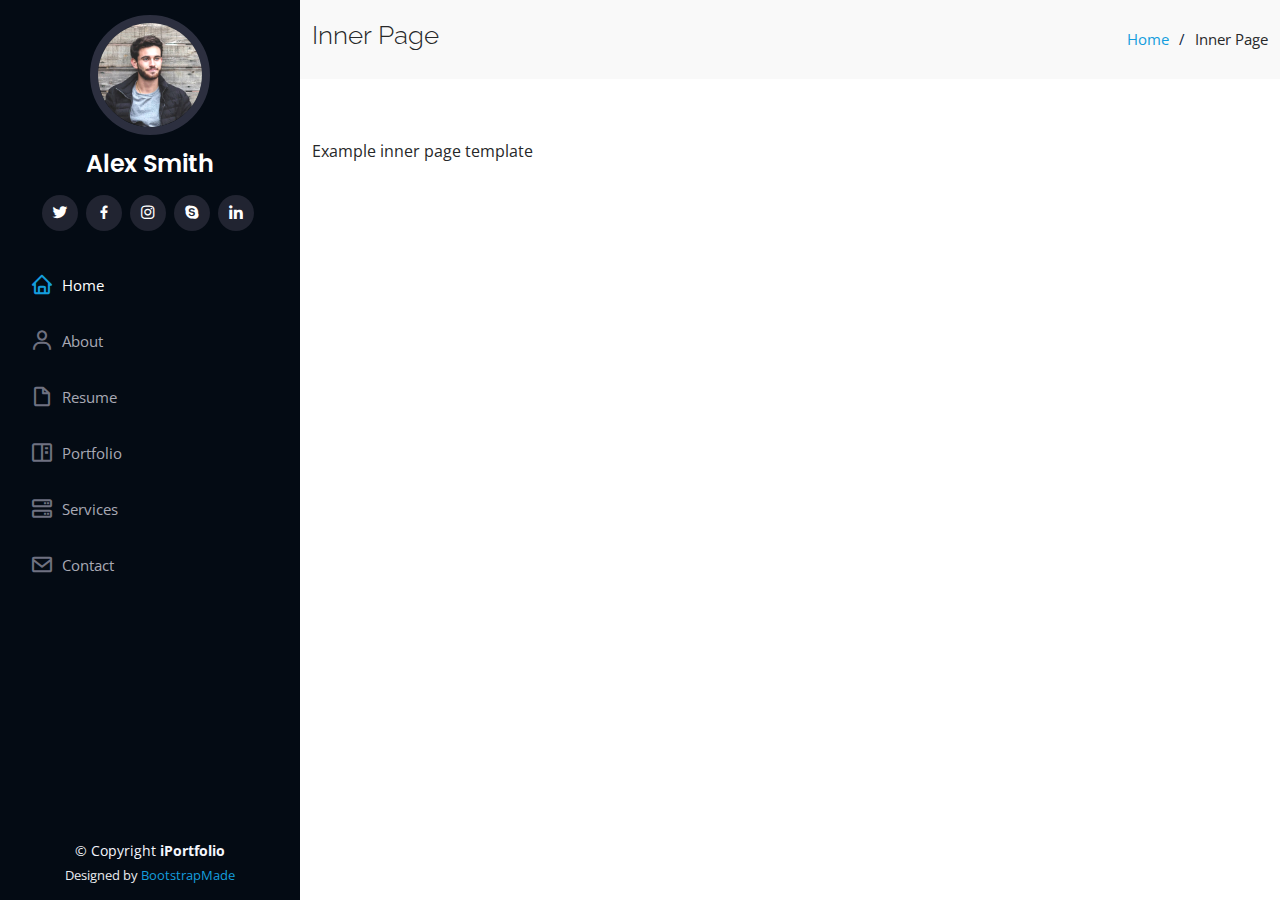
<file: iPortfolio/inner-page.html>
<!DOCTYPE html>
<html lang="en">

<head>
  <meta charset="utf-8">
  <meta content="width=device-width, initial-scale=1.0" name="viewport">

  <title>Inner Page - iPortfolio Bootstrap Template</title>
  <meta content="" name="description">
  <meta content="" name="keywords">

  <!-- Favicons -->
  <link href="assets/img/favicon.png" rel="icon">
  <link href="assets/img/apple-touch-icon.png" rel="apple-touch-icon">

  <!-- Google Fonts -->
  <link href="https://fonts.googleapis.com/css?family=Open+Sans:300,300i,400,400i,600,600i,700,700i|Raleway:300,300i,400,400i,500,500i,600,600i,700,700i|Poppins:300,300i,400,400i,500,500i,600,600i,700,700i" rel="stylesheet">

  <!-- Vendor CSS Files -->
  <link href="assets/vendor/aos/aos.css" rel="stylesheet">
  <link href="assets/vendor/bootstrap/css/bootstrap.min.css" rel="stylesheet">
  <link href="assets/vendor/bootstrap-icons/bootstrap-icons.css" rel="stylesheet">
  <link href="assets/vendor/boxicons/css/boxicons.min.css" rel="stylesheet">
  <link href="assets/vendor/glightbox/css/glightbox.min.css" rel="stylesheet">
  <link href="assets/vendor/swiper/swiper-bundle.min.css" rel="stylesheet">

  <!-- Template Main CSS File -->
  <link href="assets/css/style.css" rel="stylesheet">

  <!-- =======================================================
  * Template Name: iPortfolio - v3.9.1
  * Template URL: https://bootstrapmade.com/iportfolio-bootstrap-portfolio-websites-template/
  * Author: BootstrapMade.com
  * License: https://bootstrapmade.com/license/
  ======================================================== -->
</head>

<body>

  <!-- ======= Mobile nav toggle button ======= -->
  <i class="bi bi-list mobile-nav-toggle d-xl-none"></i>

  <!-- ======= Header ======= -->
  <header id="header">
    <div class="d-flex flex-column">

      <div class="profile">
        <img src="assets/img/profile-img.jpg" alt="" class="img-fluid rounded-circle">
        <h1 class="text-light"><a href="index.html">Alex Smith</a></h1>
        <div class="social-links mt-3 text-center">
          <a href="#" class="twitter"><i class="bx bxl-twitter"></i></a>
          <a href="#" class="facebook"><i class="bx bxl-facebook"></i></a>
          <a href="#" class="instagram"><i class="bx bxl-instagram"></i></a>
          <a href="#" class="google-plus"><i class="bx bxl-skype"></i></a>
          <a href="#" class="linkedin"><i class="bx bxl-linkedin"></i></a>
        </div>
      </div>

      <nav id="navbar" class="nav-menu navbar">
        <ul>
          <li><a href="#hero" class="nav-link scrollto active"><i class="bx bx-home"></i> <span>Home</span></a></li>
          <li><a href="#about" class="nav-link scrollto"><i class="bx bx-user"></i> <span>About</span></a></li>
          <li><a href="#resume" class="nav-link scrollto"><i class="bx bx-file-blank"></i> <span>Resume</span></a></li>
          <li><a href="#portfolio" class="nav-link scrollto"><i class="bx bx-book-content"></i> <span>Portfolio</span></a></li>
          <li><a href="#services" class="nav-link scrollto"><i class="bx bx-server"></i> <span>Services</span></a></li>
          <li><a href="#contact" class="nav-link scrollto"><i class="bx bx-envelope"></i> <span>Contact</span></a></li>
        </ul>
      </nav><!-- .nav-menu -->
    </div>
  </header><!-- End Header -->

  <main id="main">

    <!-- ======= Breadcrumbs ======= -->
    <section class="breadcrumbs">
      <div class="container">

        <div class="d-flex justify-content-between align-items-center">
          <h2>Inner Page</h2>
          <ol>
            <li><a href="index.html">Home</a></li>
            <li>Inner Page</li>
          </ol>
        </div>

      </div>
    </section><!-- End Breadcrumbs -->

    <section class="inner-page">
      <div class="container">
        <p>
          Example inner page template
        </p>
      </div>
    </section>

  </main><!-- End #main -->

  <!-- ======= Footer ======= -->
  <footer id="footer">
    <div class="container">
      <div class="copyright">
        &copy; Copyright <strong><span>iPortfolio</span></strong>
      </div>
      <div class="credits">
        <!-- All the links in the footer should remain intact. -->
        <!-- You can delete the links only if you purchased the pro version. -->
        <!-- Licensing information: https://bootstrapmade.com/license/ -->
        <!-- Purchase the pro version with working PHP/AJAX contact form: https://bootstrapmade.com/iportfolio-bootstrap-portfolio-websites-template/ -->
        Designed by <a href="https://bootstrapmade.com/">BootstrapMade</a>
      </div>
    </div>
  </footer><!-- End  Footer -->

  <a href="#" class="back-to-top d-flex align-items-center justify-content-center"><i class="bi bi-arrow-up-short"></i></a>

  <!-- Vendor JS Files -->
  <script src="assets/vendor/purecounter/purecounter_vanilla.js"></script>
  <script src="assets/vendor/aos/aos.js"></script>
  <script src="assets/vendor/bootstrap/js/bootstrap.bundle.min.js"></script>
  <script src="assets/vendor/glightbox/js/glightbox.min.js"></script>
  <script src="assets/vendor/isotope-layout/isotope.pkgd.min.js"></script>
  <script src="assets/vendor/swiper/swiper-bundle.min.js"></script>
  <script src="assets/vendor/typed.js/typed.min.js"></script>
  <script src="assets/vendor/waypoints/noframework.waypoints.js"></script>
  <script src="assets/vendor/php-email-form/validate.js"></script>

  <!-- Template Main JS File -->
  <script src="assets/js/main.js"></script>

</body>

</html>
</file>
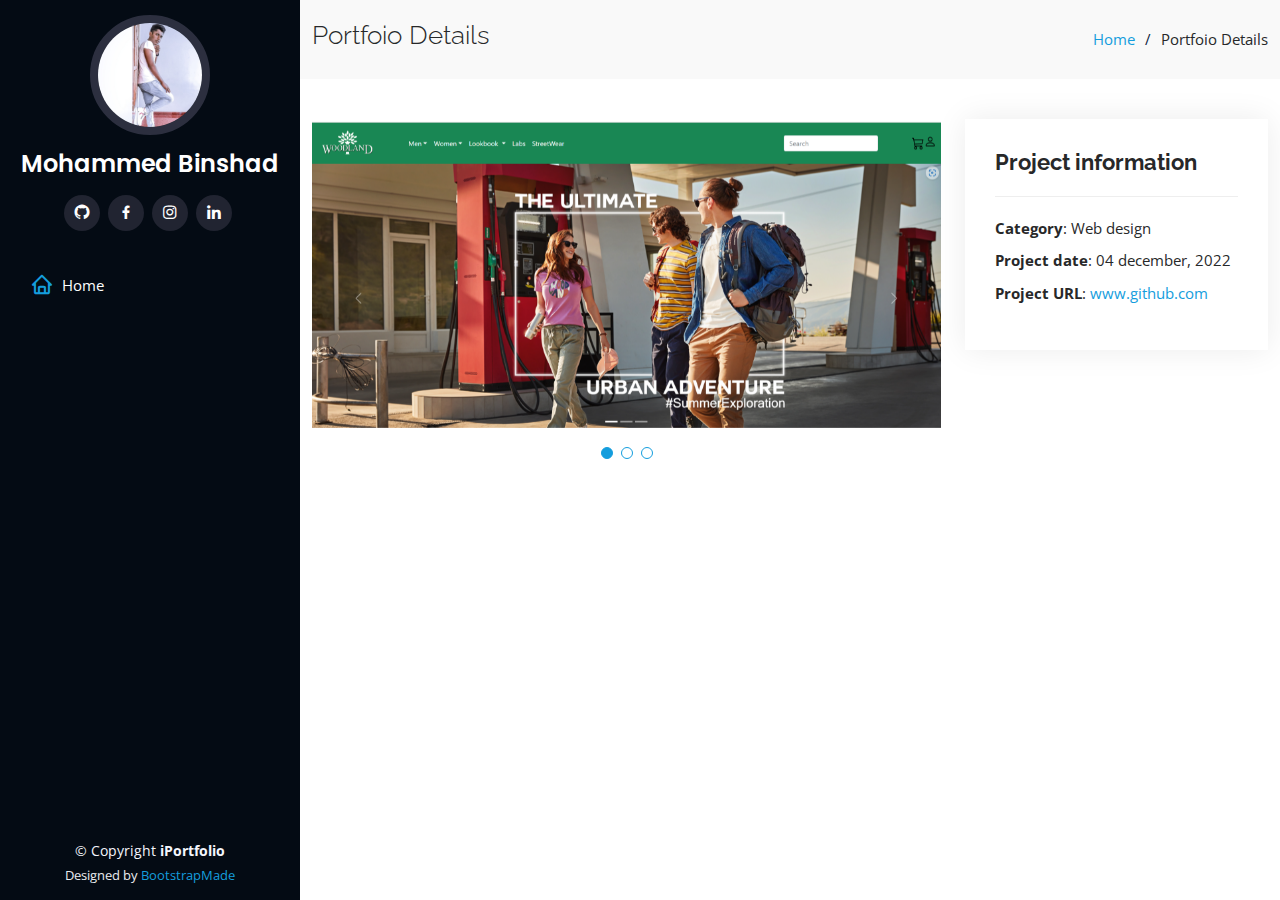
<file: iPortfolio/portfolio-details.html>
<!DOCTYPE html>
<html lang="en">

<head>
  <meta charset="utf-8">
  <meta content="width=device-width, initial-scale=1.0" name="viewport">

  <title>Portfolio Details - iPortfolio Bootstrap Template</title>
  <meta content="" name="description">
  <meta content="" name="keywords">

  <!-- Favicons -->
  <link href="assets/img/favicon.png" rel="icon">
  <link href="assets/img/apple-touch-icon.png" rel="apple-touch-icon">

  <!-- Google Fonts -->
  <link href="https://fonts.googleapis.com/css?family=Open+Sans:300,300i,400,400i,600,600i,700,700i|Raleway:300,300i,400,400i,500,500i,600,600i,700,700i|Poppins:300,300i,400,400i,500,500i,600,600i,700,700i" rel="stylesheet">

  <!-- Vendor CSS Files -->
  <link href="assets/vendor/aos/aos.css" rel="stylesheet">
  <link href="assets/vendor/bootstrap/css/bootstrap.min.css" rel="stylesheet">
  <link href="assets/vendor/bootstrap-icons/bootstrap-icons.css" rel="stylesheet">
  <link href="assets/vendor/boxicons/css/boxicons.min.css" rel="stylesheet">
  <link href="assets/vendor/glightbox/css/glightbox.min.css" rel="stylesheet">
  <link href="assets/vendor/swiper/swiper-bundle.min.css" rel="stylesheet">

  <!-- Template Main CSS File -->
  <link href="assets/css/style.css" rel="stylesheet">

  <!-- =======================================================
  * Template Name: iPortfolio - v3.9.1
  * Template URL: https://bootstrapmade.com/iportfolio-bootstrap-portfolio-websites-template/
  * Author: BootstrapMade.com
  * License: https://bootstrapmade.com/license/
  ======================================================== -->
</head>

<body>

  <!-- ======= Mobile nav toggle button ======= -->
  <i class="bi bi-list mobile-nav-toggle d-xl-none"></i>

  <!-- ======= Header ======= -->
  <header id="header">
    <div class="d-flex flex-column">

      <div class="profile">
        <img src="./p-assets/1670068437236.jpg" alt="" class="img-fluid rounded-circle">
        <h1 class="text-light"><a href="index.html">Mohammed Binshad </a></h1>
        <div class="social-links mt-3 text-center">
          <a href="https://github.com/binshad123" class="github"><i class="bx bxl-github"></i></a>
          <a href="https://www.facebook.com/mohammed.binshad.311" class="facebook"><i class="bx bxl-facebook"></i></a>
          <a href="https://www.instagram.com/sha_zbin/" class="instagram"><i class="bx bxl-instagram"></i></a>
          <a href="https://www.linkedin.com/in/mohammed-binshad-p-537195243/" class="linkedin"><i class="bx bxl-linkedin"></i></a>
        </div>
      </div>

      <nav id="navbar" class="nav-menu navbar">
        <ul>
          <li><a href="index.html" class="nav-link scrollto active"><i class="bx bx-home"></i> <span>Home</span></a></li>
   
        </ul>
      </nav><!-- .nav-menu -->
    </div>
  </header><!-- End Header -->

  <main id="main">

    <!-- ======= Breadcrumbs ======= -->
    <section id="breadcrumbs" class="breadcrumbs">
      <div class="container">

        <div class="d-flex justify-content-between align-items-center">
          <h2>Portfoio Details</h2>
          <ol>
            <li><a href="index.html">Home</a></li>
            <li>Portfoio Details</li>
          </ol>
        </div>

      </div>
    </section><!-- End Breadcrumbs -->

    <!-- ======= Portfolio Details Section ======= -->
    <section id="portfolio-details" class="portfolio-details">
      <div class="container">

        <div class="row gy-4">

          <div class="col-lg-8">
            <div class="portfolio-details-slider swiper">
              <div class="swiper-wrapper align-items-center">

                <div class="swiper-slide">
                  <img src="./p-assets/scrnts1.png" alt="">
                </div>

                <div class="swiper-slide">
                  <img src="./p-assets/scrnts2.png" alt="">
                </div>

                <div class="swiper-slide">
                  <img src="./p-assets/scrnts3.png" alt="">
                </div>

              </div>
              <div class="swiper-pagination"></div>
            </div>
          </div>

          <div class="col-lg-4">
            <div class="portfolio-info">
              <h3>Project information</h3>
              <ul>
                <li><strong>Category</strong>: Web design</li>
                
                <li><strong>Project date</strong>: 04 december, 2022</li>
                <li><strong>Project URL</strong>: <a href="https://github.com/binshad123">www.github.com</a></li>
              </ul>
            </div>
            <div class="portfolio-description">
             
              <p>
                
              </p>
            </div>
          </div>

        </div>

      </div>
    </section><!-- End Portfolio Details Section -->

  </main><!-- End #main -->

  <!-- ======= Footer ======= -->
  <footer id="footer">
    <div class="container">
      <div class="copyright">
        &copy; Copyright <strong><span>iPortfolio</span></strong>
      </div>
      <div class="credits">
        <!-- All the links in the footer should remain intact. -->
        <!-- You can delete the links only if you purchased the pro version. -->
        <!-- Licensing information: https://bootstrapmade.com/license/ -->
        <!-- Purchase the pro version with working PHP/AJAX contact form: https://bootstrapmade.com/iportfolio-bootstrap-portfolio-websites-template/ -->
        Designed by <a href="https://bootstrapmade.com/">BootstrapMade</a>
      </div>
    </div>
  </footer><!-- End  Footer -->

  <a href="#" class="back-to-top d-flex align-items-center justify-content-center"><i class="bi bi-arrow-up-short"></i></a>

  <!-- Vendor JS Files -->
  <script src="assets/vendor/purecounter/purecounter_vanilla.js"></script>
  <script src="assets/vendor/aos/aos.js"></script>
  <script src="assets/vendor/bootstrap/js/bootstrap.bundle.min.js"></script>
  <script src="assets/vendor/glightbox/js/glightbox.min.js"></script>
  <script src="assets/vendor/isotope-layout/isotope.pkgd.min.js"></script>
  <script src="assets/vendor/swiper/swiper-bundle.min.js"></script>
  <script src="assets/vendor/typed.js/typed.min.js"></script>
  <script src="assets/vendor/waypoints/noframework.waypoints.js"></script>
  <script src="assets/vendor/php-email-form/validate.js"></script>

  <!-- Template Main JS File -->
  <script src="assets/js/main.js"></script>

</body>

</html>
</file>
<file: iPortfolio/assets/css/style.css>
/**
* Template Name: iPortfolio - v3.9.1
* Template URL: https://bootstrapmade.com/iportfolio-bootstrap-portfolio-websites-template/
* Author: BootstrapMade.com
* License: https://bootstrapmade.com/license/
*/

/*--------------------------------------------------------------
# General
--------------------------------------------------------------*/
body {
  font-family: "Open Sans", sans-serif;
  color: #272829;
}

a {
  color: #149ddd;
  text-decoration: none;
}

a:hover {
  color: #37b3ed;
  text-decoration: none;
}

h1,
h2,
h3,
h4,
h5,
h6 {
  font-family: "Raleway", sans-serif;
}

/*--------------------------------------------------------------
# Back to top button
--------------------------------------------------------------*/
.back-to-top {
  position: fixed;
  visibility: hidden;
  opacity: 0;
  right: 15px;
  bottom: 15px;
  z-index: 996;
  background: #149ddd;
  width: 40px;
  height: 40px;
  border-radius: 50px;
  transition: all 0.4s;
}

.back-to-top i {
  font-size: 28px;
  color: #fff;
  line-height: 0;
}

.back-to-top:hover {
  background: #2eafec;
  color: #fff;
}

.back-to-top.active {
  visibility: visible;
  opacity: 1;
}

/*--------------------------------------------------------------
# Header
--------------------------------------------------------------*/
#header {
  position: fixed;
  top: 0;
  left: 0;
  bottom: 0;
  width: 300px;
  transition: all ease-in-out 0.5s;
  z-index: 9997;
  transition: all 0.5s;
  padding: 0 15px;
  background: #040b14;
  overflow-y: auto;
}

#header .profile img {
  margin: 15px auto;
  display: block;
  width: 120px;
  border: 8px solid #2c2f3f;
}

#header .profile h1 {
  font-size: 24px;
  margin: 0;
  padding: 0;
  font-weight: 600;
  -moz-text-align-last: center;
  text-align-last: center;
  font-family: "Poppins", sans-serif;
}

#header .profile h1 a,
#header .profile h1 a:hover {
  color: #fff;
  text-decoration: none;
}

#header .profile .social-links a {
  font-size: 18px;
  display: inline-block;
  background: #212431;
  color: #fff;
  line-height: 1;
  padding: 8px 0;
  margin-right: 4px;
  border-radius: 50%;
  text-align: center;
  width: 36px;
  height: 36px;
  transition: 0.3s;
}

#header .profile .social-links a:hover {
  background: #149ddd;
  color: #fff;
  text-decoration: none;
}

#main {
  margin-left: 300px;
}

@media (max-width: 1199px) {
  #header {
    left: -300px;
  }

  #main {
    margin-left: 0;
  }
}

/*--------------------------------------------------------------
# Navigation Menu
--------------------------------------------------------------*/
/* Desktop Navigation */
.nav-menu {
  padding: 30px 0 0 0;
}

.nav-menu * {
  margin: 0;
  padding: 0;
  list-style: none;
}

.nav-menu>ul>li {
  position: relative;
  white-space: nowrap;
}

.nav-menu a,
.nav-menu a:focus {
  display: flex;
  align-items: center;
  color: #a8a9b4;
  padding: 12px 15px;
  margin-bottom: 8px;
  transition: 0.3s;
  font-size: 15px;
}

.nav-menu a i,
.nav-menu a:focus i {
  font-size: 24px;
  padding-right: 8px;
  color: #6f7180;
}

.nav-menu a:hover,
.nav-menu .active,
.nav-menu .active:focus,
.nav-menu li:hover>a {
  text-decoration: none;
  color: #fff;
}

.nav-menu a:hover i,
.nav-menu .active i,
.nav-menu .active:focus i,
.nav-menu li:hover>a i {
  color: #149ddd;
}

/* Mobile Navigation */
.mobile-nav-toggle {
  position: fixed;
  right: 15px;
  top: 15px;
  z-index: 9998;
  border: 0;
  font-size: 24px;
  transition: all 0.4s;
  outline: none !important;
  background-color: #149ddd;
  color: #fff;
  width: 40px;
  height: 40px;
  display: inline-flex;
  align-items: center;
  justify-content: center;
  line-height: 0;
  border-radius: 50px;
  cursor: pointer;
}

.mobile-nav-active {
  overflow: hidden;
}

.mobile-nav-active #header {
  left: 0;
}

/*--------------------------------------------------------------
# Hero Section
--------------------------------------------------------------*/
#hero {
  width: 100%;
  height: 100vh;
  background: url("./1670068437236.jpg") top center;
  background-size: cover;
}

#hero:before {
  content: "";
  background: rgba(5, 13, 24, 0.3);
  position: absolute;
  bottom: 0;
  top: 0;
  left: 0;
  right: 0;
  z-index: 1;
}

#hero .hero-container {
  position: relative;
  z-index: 2;
  min-width: 300px;
}

#hero h1 {
  margin: 0 0 10px 0;
  font-size: 64px;
  font-weight: 700;
  line-height: 56px;
  color: #fff;
}

#hero p {
  color: #fff;
  margin-bottom: 50px;
  font-size: 26px;
  font-family: "Poppins", sans-serif;
}

#hero p span {
  color: #fff;
  padding-bottom: 4px;
  letter-spacing: 1px;
  border-bottom: 3px solid #149ddd;
}

@media (min-width: 1024px) {
  #hero {
    background-attachment: fixed;
  }
}

@media (max-width: 768px) {
  #hero h1 {
    font-size: 28px;
    line-height: 36px;
  }

  #hero h2 {
    font-size: 18px;
    line-height: 24px;
    margin-bottom: 30px;
  }
}

/*--------------------------------------------------------------
# Sections General
--------------------------------------------------------------*/
section {
  padding: 60px 0;
  overflow: hidden;
}

.section-bg {
  background: #f5f8fd;
}

.section-title {
  padding-bottom: 30px;
}

.section-title h2 {
  font-size: 32px;
  font-weight: bold;
  margin-bottom: 20px;
  padding-bottom: 20px;
  position: relative;
  color: #173b6c;
}

.section-title h2::after {
  content: "";
  position: absolute;
  display: block;
  width: 50px;
  height: 3px;
  background: #149ddd;
  bottom: 0;
  left: 0;
}

.section-title p {
  margin-bottom: 0;
}

/*--------------------------------------------------------------
# About
--------------------------------------------------------------*/
.about .content h3 {
  font-weight: 700;
  font-size: 26px;
  color: #173b6c;
}

.about .content ul {
  list-style: none;
  padding: 0;
}

.about .content ul li {
  margin-bottom: 20px;
  display: flex;
  align-items: center;
}

.about .content ul strong {
  margin-right: 10px;
}

.about .content ul i {
  font-size: 16px;
  margin-right: 5px;
  color: #149ddd;
  line-height: 0;
}

.about .content p:last-child {
  margin-bottom: 0;
}

/*--------------------------------------------------------------
# Facts
--------------------------------------------------------------*/
.facts {
  padding-bottom: 30px;
}

.facts .count-box {
  padding: 30px;
  width: 100%;
}

.facts .count-box i {
  display: block;
  font-size: 44px;
  color: #149ddd;
  float: left;
  line-height: 0;
}

.facts .count-box span {
  font-size: 48px;
  line-height: 40px;
  display: block;
  font-weight: 700;
  color: #050d18;
  margin-left: 60px;
}

.facts .count-box p {
  padding: 15px 0 0 0;
  margin: 0 0 0 60px;
  font-family: "Raleway", sans-serif;
  font-size: 14px;
  color: #122f57;
}

.facts .count-box a {
  font-weight: 600;
  display: block;
  margin-top: 20px;
  color: #122f57;
  font-size: 15px;
  font-family: "Poppins", sans-serif;
  transition: ease-in-out 0.3s;
}

.facts .count-box a:hover {
  color: #1f5297;
}

/*--------------------------------------------------------------
# Akills
--------------------------------------------------------------*/
.skills .progress {
  height: 60px;
  display: block;
  background: none;
  border-radius: 0;
}

.skills .progress .skill {
  padding: 0;
  margin: 0 0 6px 0;
  text-transform: uppercase;
  display: block;
  font-weight: 600;
  font-family: "Poppins", sans-serif;
  color: #050d18;
}

.skills .progress .skill .val {
  float: right;
  font-style: normal;
}

.skills .progress-bar-wrap {
  background: #dce8f8;
  height: 10px;
}

.skills .progress-bar {
  width: 1px;
  height: 10px;
  transition: 0.9s;
  background-color: #149ddd;
}

/*--------------------------------------------------------------
# Resume
--------------------------------------------------------------*/
.resume .resume-title {
  font-size: 26px;
  font-weight: 700;
  margin-top: 20px;
  margin-bottom: 20px;
  color: #050d18;
}

.resume .resume-item {
  padding: 0 0 20px 20px;
  margin-top: -2px;
  border-left: 2px solid #1f5297;
  position: relative;
}

.resume .resume-item h4 {
  line-height: 18px;
  font-size: 18px;
  font-weight: 600;
  text-transform: uppercase;
  font-family: "Poppins", sans-serif;
  color: #050d18;
  margin-bottom: 10px;
}

.resume .resume-item h5 {
  font-size: 16px;
  background: #e4edf9;
  padding: 5px 15px;
  display: inline-block;
  font-weight: 600;
  margin-bottom: 10px;
}

.resume .resume-item ul {
  padding-left: 20px;
}

.resume .resume-item ul li {
  padding-bottom: 10px;
}

.resume .resume-item:last-child {
  padding-bottom: 0;
}

.resume .resume-item::before {
  content: "";
  position: absolute;
  width: 16px;
  height: 16px;
  border-radius: 50px;
  left: -9px;
  top: 0;
  background: #fff;
  border: 2px solid #1f5297;
}

/*--------------------------------------------------------------
# Portfolio
--------------------------------------------------------------*/
.portfolio .portfolio-item {
  margin-bottom: 30px;
}

.portfolio #portfolio-flters {
  padding: 0;
  margin: 0 auto 35px auto;
  list-style: none;
  text-align: center;
  background: #fff;
  border-radius: 50px;
  padding: 2px 15px;
}

.portfolio #portfolio-flters li {
  cursor: pointer;
  display: inline-block;
  padding: 10px 15px 8px 15px;
  font-size: 14px;
  font-weight: 600;
  line-height: 1;
  text-transform: uppercase;
  color: #272829;
  margin-bottom: 5px;
  transition: all 0.3s ease-in-out;
}

.portfolio #portfolio-flters li:hover,
.portfolio #portfolio-flters li.filter-active {
  color: #149ddd;
}

.portfolio #portfolio-flters li:last-child {
  margin-right: 0;
}

.portfolio .portfolio-wrap {
  transition: 0.3s;
  position: relative;
  overflow: hidden;
  z-index: 1;
}

.portfolio .portfolio-wrap::before {
  content: "";
  background: rgba(255, 255, 255, 0.5);
  position: absolute;
  left: 0;
  right: 0;
  top: 0;
  bottom: 0;
  transition: all ease-in-out 0.3s;
  z-index: 2;
  opacity: 0;
}

.portfolio .portfolio-wrap .portfolio-links {
  opacity: 1;
  left: 0;
  right: 0;
  bottom: -60px;
  z-index: 3;
  position: absolute;
  transition: all ease-in-out 0.3s;
  display: flex;
  justify-content: center;
}

.portfolio .portfolio-wrap .portfolio-links a {
  color: #fff;
  font-size: 28px;
  text-align: center;
  background: rgba(20, 157, 221, 0.75);
  transition: 0.3s;
  width: 50%;
}

.portfolio .portfolio-wrap .portfolio-links a:hover {
  background: rgba(20, 157, 221, 0.95);
}

.portfolio .portfolio-wrap .portfolio-links a+a {
  border-left: 1px solid #37b3ed;
}

.portfolio .portfolio-wrap:hover::before {
  top: 0;
  left: 0;
  right: 0;
  bottom: 0;
  opacity: 1;
}

.portfolio .portfolio-wrap:hover .portfolio-links {
  opacity: 1;
  bottom: 0;
}

/*--------------------------------------------------------------
# Portfolio Details
--------------------------------------------------------------*/
.portfolio-details {
  padding-top: 40px;
}

.portfolio-details .portfolio-details-slider img {
  width: 100%;
}

.portfolio-details .portfolio-details-slider .swiper-pagination {
  margin-top: 20px;
  position: relative;
}

.portfolio-details .portfolio-details-slider .swiper-pagination .swiper-pagination-bullet {
  width: 12px;
  height: 12px;
  background-color: #fff;
  opacity: 1;
  border: 1px solid #149ddd;
}

.portfolio-details .portfolio-details-slider .swiper-pagination .swiper-pagination-bullet-active {
  background-color: #149ddd;
}

.portfolio-details .portfolio-info {
  padding: 30px;
  box-shadow: 0px 0 30px rgba(5, 13, 24, 0.08);
}

.portfolio-details .portfolio-info h3 {
  font-size: 22px;
  font-weight: 700;
  margin-bottom: 20px;
  padding-bottom: 20px;
  border-bottom: 1px solid #eee;
}

.portfolio-details .portfolio-info ul {
  list-style: none;
  padding: 0;
  font-size: 15px;
}

.portfolio-details .portfolio-info ul li+li {
  margin-top: 10px;
}

.portfolio-details .portfolio-description {
  padding-top: 30px;
}

.portfolio-details .portfolio-description h2 {
  font-size: 26px;
  font-weight: 700;
  margin-bottom: 20px;
}

.portfolio-details .portfolio-description p {
  padding: 0;
}

/*--------------------------------------------------------------
# Services
--------------------------------------------------------------*/
.services .icon-box {
  margin-bottom: 20px;
}

.services .icon {
  float: left;
  display: flex;
  align-items: center;
  justify-content: center;
  width: 54px;
  height: 54px;
  background: #149ddd;
  border-radius: 50%;
  transition: 0.5s;
  border: 1px solid #149ddd;
}

.services .icon i {
  color: #fff;
  font-size: 24px;
  line-height: 0;
}

.services .icon-box:hover .icon {
  background: #fff;
}

.services .icon-box:hover .icon i {
  color: #149ddd;
}

.services .title {
  margin-left: 80px;
  font-weight: 700;
  margin-bottom: 15px;
  font-size: 18px;
}

.services .title a {
  color: #343a40;
}

.services .title a:hover {
  color: #149ddd;
}

.services .description {
  margin-left: 80px;
  line-height: 24px;
  font-size: 14px;
}

/*--------------------------------------------------------------
# Testimonials
--------------------------------------------------------------*/
.testimonials .testimonials-carousel,
.testimonials .testimonials-slider {
  overflow: hidden;
}

.testimonials .testimonial-item {
  box-sizing: content-box;
  text-align: center;
  min-height: 320px;
}

.testimonials .testimonial-item .testimonial-img {
  width: 90px;
  border-radius: 50%;
  margin: 0 auto;
}

.testimonials .testimonial-item h3 {
  font-size: 18px;
  font-weight: bold;
  margin: 10px 0 5px 0;
  color: #111;
}

.testimonials .testimonial-item h4 {
  font-size: 14px;
  color: #999;
  margin: 0;
}

.testimonials .testimonial-item .quote-icon-left,
.testimonials .testimonial-item .quote-icon-right {
  color: #c3e8fa;
  font-size: 26px;
}

.testimonials .testimonial-item .quote-icon-left {
  display: inline-block;
  left: -5px;
  position: relative;
}

.testimonials .testimonial-item .quote-icon-right {
  display: inline-block;
  right: -5px;
  position: relative;
  top: 10px;
}

.testimonials .testimonial-item p {
  font-style: italic;
  margin: 0 15px 15px 15px;
  padding: 20px;
  background: #fff;
  position: relative;
  margin-bottom: 35px;
  border-radius: 6px;
  box-shadow: 0px 2px 15px rgba(0, 0, 0, 0.1);
}

.testimonials .testimonial-item p::after {
  content: "";
  width: 0;
  height: 0;
  border-top: 20px solid #fff;
  border-right: 20px solid transparent;
  border-left: 20px solid transparent;
  position: absolute;
  bottom: -20px;
  left: calc(50% - 20px);
}

.testimonials .swiper-pagination {
  margin-top: 20px;
  position: relative;
}

.testimonials .swiper-pagination .swiper-pagination-bullet {
  width: 12px;
  height: 12px;
  background-color: #fff;
  opacity: 1;
  border: 1px solid #149ddd;
}

.testimonials .swiper-pagination .swiper-pagination-bullet-active {
  background-color: #149ddd;
}

/*--------------------------------------------------------------
# Contact
--------------------------------------------------------------*/
.contact {
  padding-bottom: 130px;
}

.contact .info {
  padding: 30px;
  background: #fff;
  width: 100%;
  box-shadow: 0 0 24px 0 rgba(0, 0, 0, 0.12);
}

.contact .info i {
  font-size: 20px;
  color: #149ddd;
  float: left;
  width: 44px;
  height: 44px;
  background: #dff3fc;
  display: flex;
  justify-content: center;
  align-items: center;
  border-radius: 50px;
  transition: all 0.3s ease-in-out;
}

.contact .info h4 {
  padding: 0 0 0 60px;
  font-size: 22px;
  font-weight: 600;
  margin-bottom: 5px;
  color: #050d18;
}

.contact .info p {
  padding: 0 0 10px 60px;
  margin-bottom: 20px;
  font-size: 14px;
  color: #173b6c;
}

.contact .info .email p {
  padding-top: 5px;
}

.contact .info .social-links {
  padding-left: 60px;
}

.contact .info .social-links a {
  font-size: 18px;
  display: inline-block;
  background: #333;
  color: #fff;
  line-height: 1;
  padding: 8px 0;
  border-radius: 50%;
  text-align: center;
  width: 36px;
  height: 36px;
  transition: 0.3s;
  margin-right: 10px;
}

.contact .info .social-links a:hover {
  background: #149ddd;
  color: #fff;
}

.contact .info .email:hover i,
.contact .info .address:hover i,
.contact .info .phone:hover i {
  background: #149ddd;
  color: #fff;
}

.contact .php-email-form {
  width: 100%;
  padding: 30px;
  background: #fff;
  box-shadow: 0 0 24px 0 rgba(0, 0, 0, 0.12);
}

.contact .php-email-form .form-group {
  padding-bottom: 8px;
}

.contact .php-email-form .validate {
  display: none;
  color: red;
  margin: 0 0 15px 0;
  font-weight: 400;
  font-size: 13px;
}

.contact .php-email-form .error-message {
  display: none;
  color: #fff;
  background: #2fb705;
  text-align: left;
  padding: 15px;
  font-weight: 600;
}

.contact .php-email-form .error-message br+br {
  margin-top: 25px;
}

.contact .php-email-form .sent-message {
  display: none;
  color: #fff;
  background: #18d26e;
  text-align: center;
  padding: 15px;
  font-weight: 600;
}

.contact .php-email-form .loading {
  display: none;
  background: #fff;
  text-align: center;
  padding: 15px;
}

.contact .php-email-form .loading:before {
  content: "";
  display: inline-block;
  border-radius: 50%;
  width: 24px;
  height: 24px;
  margin: 0 10px -6px 0;
  border: 3px solid #18d26e;
  border-top-color: #eee;
  -webkit-animation: animate-loading 1s linear infinite;
  animation: animate-loading 1s linear infinite;
}

.contact .php-email-form .form-group {
  margin-bottom: 15px;
}

.contact .php-email-form label {
  padding-bottom: 8px;
}

.contact .php-email-form input,
.contact .php-email-form textarea {
  border-radius: 0;
  box-shadow: none;
  font-size: 14px;
}

.contact .php-email-form input {
  height: 44px;
}

.contact .php-email-form textarea {
  padding: 10px 15px;
}

.contact .php-email-form button[type=submit] {
  background: #149ddd;
  border: 0;
  padding: 10px 24px;
  color: #fff;
  transition: 0.4s;
  border-radius: 4px;
}

.contact .php-email-form button[type=submit]:hover {
  background: #37b3ed;
}

@-webkit-keyframes animate-loading {
  0% {
    transform: rotate(0deg);
  }

  100% {
    transform: rotate(360deg);
  }
}

@keyframes animate-loading {
  0% {
    transform: rotate(0deg);
  }

  100% {
    transform: rotate(360deg);
  }
}

/*--------------------------------------------------------------
# Breadcrumbs
--------------------------------------------------------------*/
.breadcrumbs {
  padding: 20px 0;
  background: #f9f9f9;
}

.breadcrumbs h2 {
  font-size: 26px;
  font-weight: 300;
}

.breadcrumbs ol {
  display: flex;
  flex-wrap: wrap;
  list-style: none;
  padding: 0;
  margin: 0;
  font-size: 15px;
}

.breadcrumbs ol li+li {
  padding-left: 10px;
}

.breadcrumbs ol li+li::before {
  display: inline-block;
  padding-right: 10px;
  color: #0e2442;
  content: "/";
}

@media (max-width: 768px) {
  .breadcrumbs .d-flex {
    display: block !important;
  }

  .breadcrumbs ol {
    display: block;
  }

  .breadcrumbs ol li {
    display: inline-block;
  }
}

/*--------------------------------------------------------------
# Footer
--------------------------------------------------------------*/
#footer {
  padding: 15px;
  color: #f4f6fd;
  font-size: 14px;
  position: fixed;
  left: 0;
  bottom: 0;
  width: 300px;
  z-index: 9999;
  background: #040b14;
}

#footer .copyright {
  text-align: center;
}

#footer .credits {
  padding-top: 5px;
  text-align: center;
  font-size: 13px;
  color: #eaebf0;
}

@media (max-width: 1199px) {
  #footer {
    position: static;
    width: auto;
    padding-right: 20px 15px;
  }
}
</file>
